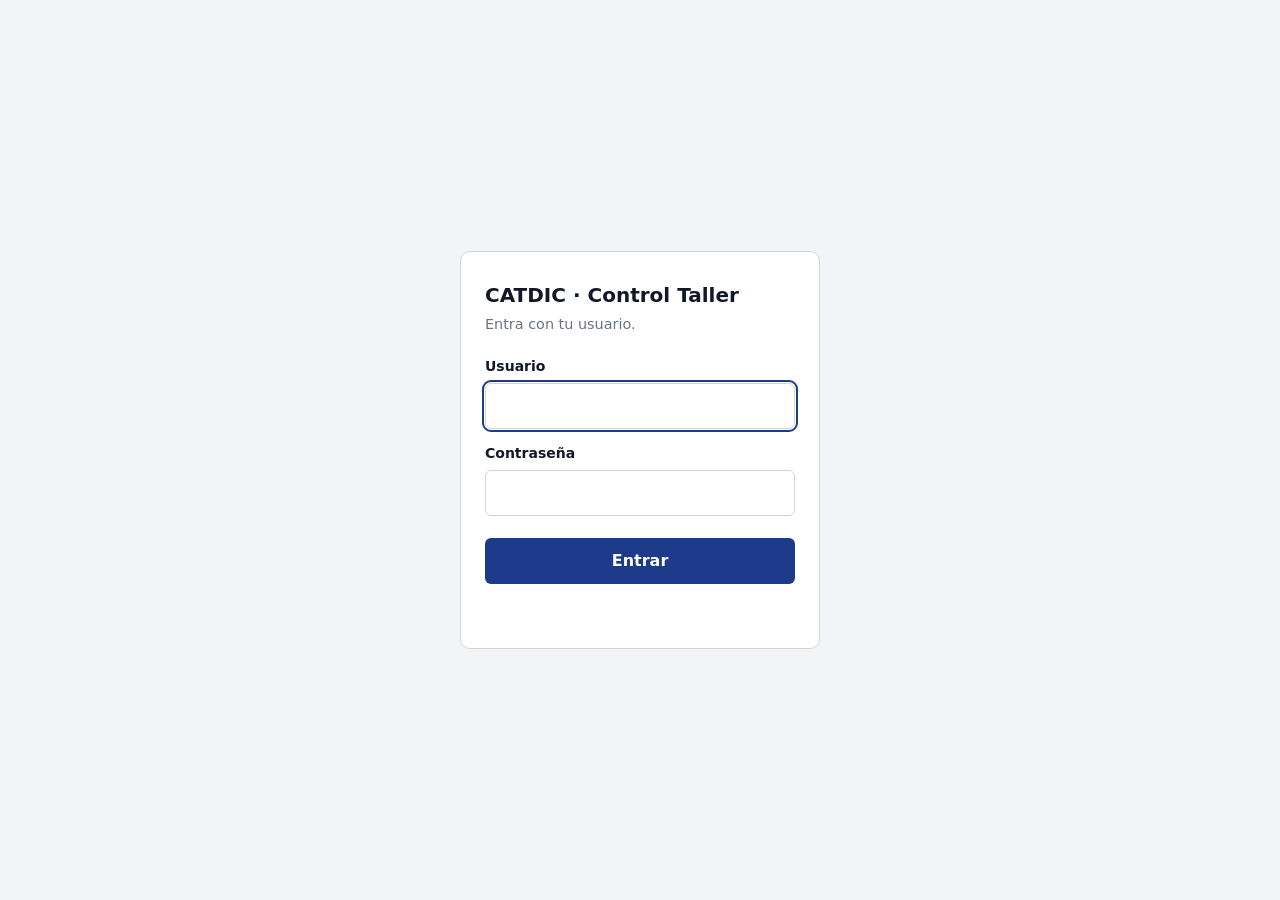
<file: FRONTEND/entrar.html>
<!DOCTYPE html>
<html lang="es">
<head>
    <meta charset="UTF-8">
    <meta name="viewport" content="width=device-width, initial-scale=1.0">
    <title>CATDIC · Entrar</title>
    <style>
        :root { --fondo: #f3f4f6; --tarjeta: #ffffff; --texto: #111827; --suave: #6b7280; --borde: #d1d5db;
                --acento: #1e3a8a; --acento-texto: #ffffff; --error: #b91c1c; }
        @media (prefers-color-scheme: dark) {
            :root { --fondo: #0f172a; --tarjeta: #1e293b; --texto: #f1f5f9; --suave: #94a3b8; --borde: #334155;
                    --acento: #3b82f6; --acento-texto: #0b1220; --error: #f87171; }
        }
        * { box-sizing: border-box; }
        body { margin: 0; min-height: 100vh; display: grid; place-items: center; padding: 16px;
               background: var(--fondo); color: var(--texto); font: 16px/1.5 system-ui, "Segoe UI", sans-serif; }
        main { width: 100%; max-width: 360px; background: var(--tarjeta); border: 1px solid var(--borde);
               border-radius: 10px; padding: 28px 24px; }
        h1 { margin: 0 0 4px; font-size: 1.25rem; }
        p.sub { margin: 0 0 20px; color: var(--suave); font-size: .9rem; }
        label { display: block; font-size: .875rem; font-weight: 600; margin: 14px 0 6px; }
        input { width: 100%; padding: 10px 12px; font: inherit; color: inherit; background: transparent;
                border: 1px solid var(--borde); border-radius: 6px; }
        input:focus { outline: 2px solid var(--acento); outline-offset: 1px; }
        button { margin-top: 22px; width: 100%; padding: 11px; font: inherit; font-weight: 600; border: 0;
                 border-radius: 6px; background: var(--acento); color: var(--acento-texto); cursor: pointer; }
        button:disabled { opacity: .6; cursor: default; }
        #mensaje { min-height: 1.5em; margin: 14px 0 0; color: var(--error); font-size: .9rem; }
    </style>
</head>
<body>
<main>
    <h1>CATDIC · Control Taller</h1>
    <p class="sub">Entra con tu usuario.</p>
    <form id="entrar" autocomplete="on">
        <label for="usuario">Usuario</label>
        <input id="usuario" name="username" autocomplete="username" required autofocus>
        <label for="contrasena">Contraseña</label>
        <input id="contrasena" name="password" type="password" autocomplete="current-password" required>
        <button id="boton" type="submit">Entrar</button>
        <p id="mensaje" role="alert"></p>
    </form>
</main>
<script>
    // Fundación F2: la sesión queda en una cookie HttpOnly que esta página no puede leer. El servidor exige el
    // encabezado propio y que la petición venga de esta misma dirección.
    const formulario = document.getElementById('entrar');
    const mensaje = document.getElementById('mensaje');
    const boton = document.getElementById('boton');

    function destino() {
        const volver = new URLSearchParams(location.search).get('volver') || '/';
        return volver.startsWith('/') && !volver.startsWith('//') ? volver : '/';   // solo dentro de este servidor
    }

    formulario.addEventListener('submit', async (e) => {
        e.preventDefault();
        mensaje.textContent = '';
        boton.disabled = true;
        try {
            const r = await fetch('/api/sesion', {
                method: 'POST', credentials: 'same-origin',
                headers: { 'Content-Type': 'application/json', 'X-CATDIC-Peticion': '1' },
                body: JSON.stringify({ usuario: formulario.usuario.value, contrasena: formulario.contrasena.value }),
            });
            if (r.ok) { location.href = destino(); return; }
            if (r.status === 429) {
                const minutos = Math.ceil((Number(r.headers.get('Retry-After')) || 60) / 60);
                mensaje.textContent = `Demasiados intentos fallidos. Vuelve a intentarlo en ${minutos} min.`;
            } else if (r.status === 401) {
                mensaje.textContent = 'Usuario o contraseña incorrectos.';
            } else {
                mensaje.textContent = 'No se pudo entrar (error ' + r.status + ').';
            }
        } catch (err) {
            mensaje.textContent = 'No hay conexión con el servidor local.';
        } finally {
            boton.disabled = false;
            formulario.contrasena.value = '';
        }
    });
</script>
</body>
</html>
</file>
